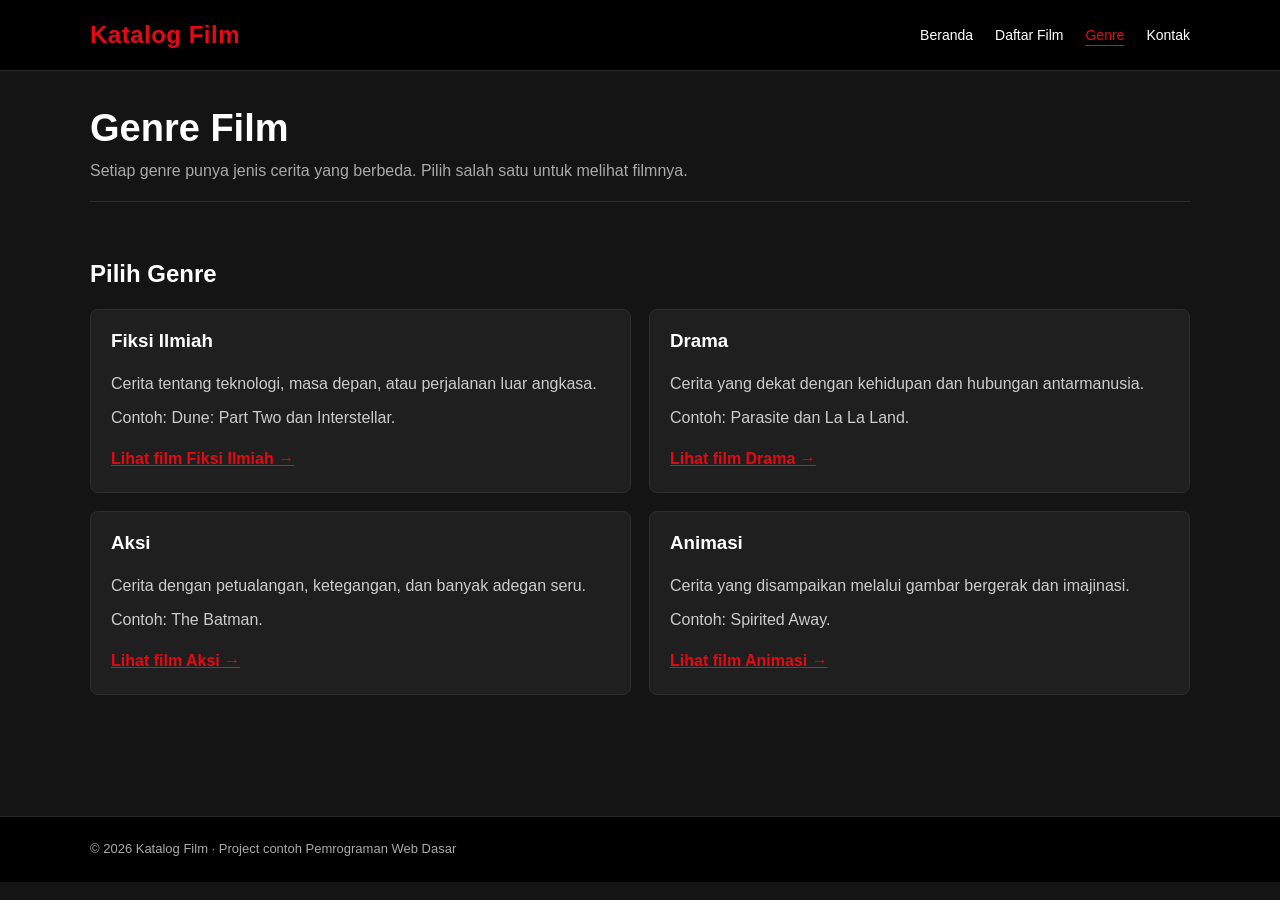
<file: fitur-genre.html>
<!doctype html>
<html lang="id">
<head>
  <meta charset="utf-8">
  <meta name="viewport" content="width=device-width, initial-scale=1">
  <title>Genre - Katalog Film</title>
  <link rel="stylesheet" href="style.css">
  <script src="script.js" defer></script>
</head>
<body>
  <header class="site-header">
    <div class="container header-content">
      <a class="logo" href="index.html">Katalog Film</a>
      <nav aria-label="Navigasi utama">
        <a href="index.html">Beranda</a>
        <a href="film.html">Daftar Film</a>
        <a href="fitur-genre.html" aria-current="page">Genre</a>
        <a href="kontak.html">Kontak</a>
      </nav>
    </div>
  </header>

  <main class="container">
    <header class="page-title">
      <h1>Genre Film</h1>
      <p>Setiap genre punya jenis cerita yang berbeda. Pilih salah satu untuk melihat filmnya.</p>
    </header>

    <section class="section" aria-labelledby="kategori-genre">
      <h2 id="kategori-genre">Pilih Genre</h2>
      <div class="genre-grid">
        <article class="genre-card">
          <h3>Fiksi Ilmiah</h3>
          <p>Cerita tentang teknologi, masa depan, atau perjalanan luar angkasa.</p>
          <p>Contoh: Dune: Part Two dan Interstellar.</p>
          <a href="film.html?genre=fiksi">Lihat film Fiksi Ilmiah →</a>
        </article>
        <article class="genre-card">
          <h3>Drama</h3>
          <p>Cerita yang dekat dengan kehidupan dan hubungan antarmanusia.</p>
          <p>Contoh: Parasite dan La La Land.</p>
          <a href="film.html?genre=drama">Lihat film Drama →</a>
        </article>
        <article class="genre-card">
          <h3>Aksi</h3>
          <p>Cerita dengan petualangan, ketegangan, dan banyak adegan seru.</p>
          <p>Contoh: The Batman.</p>
          <a href="film.html?genre=aksi">Lihat film Aksi →</a>
        </article>
        <article class="genre-card">
          <h3>Animasi</h3>
          <p>Cerita yang disampaikan melalui gambar bergerak dan imajinasi.</p>
          <p>Contoh: Spirited Away.</p>
          <a href="film.html?genre=animasi">Lihat film Animasi →</a>
        </article>
      </div>
    </section>
  </main>

  <footer class="site-footer">
    <div class="container"><p>© 2026 Katalog Film · Project contoh Pemrograman Web Dasar</p></div>
  </footer>
</body>
</html>
</file>
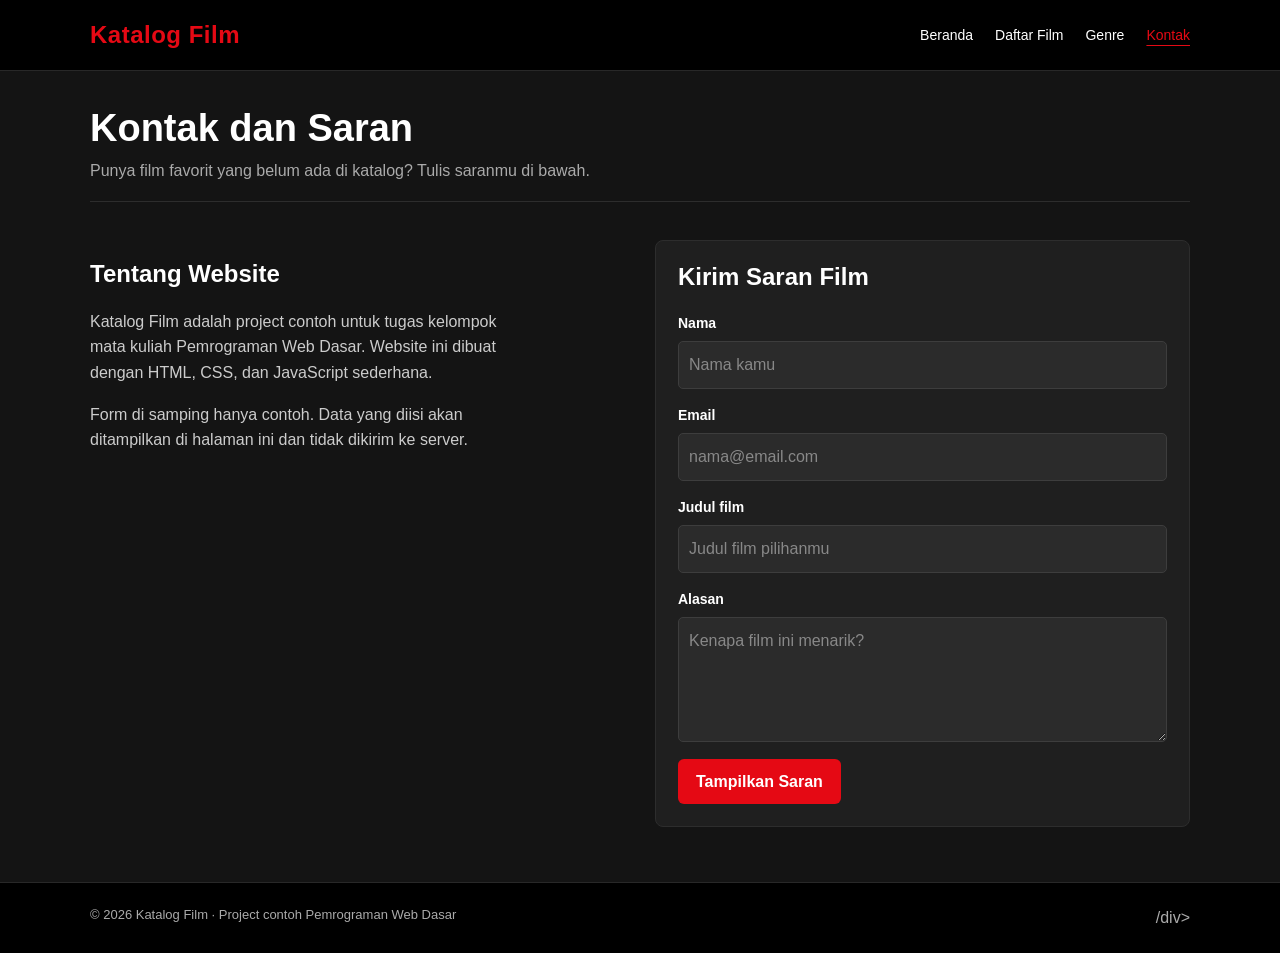
<file: kontak.html>
<!doctype html>
<html lang="id">
<head>
  <meta charset="utf-8">
  <meta name="viewport" content="width=device-width, initial-scale=1">
  <title>Kontak - Katalog Film</title>
  <link rel="stylesheet" href="style.css">
  <script src="script.js" defer></script>
</head>
<body>
  <header class="site-header">
    <div class="container header-content">
      <a class="logo" href="index.html">Katalog Film</a>
      <nav aria-label="Navigasi utama">
        <a href="index.html">Beranda</a>
        <a href="film.html">Daftar Film</a>
        <a href="fitur-genre.html">Genre</a>
        <a href="kontak.html" aria-current="page">Kontak</a>
      </nav>
    </div>
  </header>

  <main class="container">
    <header class="page-title">
      <h1>Kontak dan Saran</h1>
      <p>Punya film favorit yang belum ada di katalog? Tulis saranmu di bawah.</p>
    </header>

    <section class="section contact-section" aria-labelledby="tentang-kami">
      <div>
        <h2 id="tentang-kami">Tentang Website</h2>
        <p>Katalog Film adalah project contoh untuk tugas kelompok mata kuliah Pemrograman Web Dasar. Website ini dibuat dengan HTML, CSS, dan JavaScript sederhana.</p>
        <p>Form di samping hanya contoh. Data yang diisi akan ditampilkan di halaman ini dan tidak dikirim ke server.</p>
      </div>
      <div class="form-box">
        <h2>Kirim Saran Film</h2>
        <form id="form-saran">
          <label for="nama">Nama</label>
          <input id="nama" name="nama" type="text" placeholder="Nama kamu" required maxlength="60">

          <label for="email">Email</label>
          <input id="email" name="email" type="email" placeholder="nama@email.com" required>

          <label for="judul-film">Judul film</label>
          <input id="judul-film" name="judul" type="text" placeholder="Judul film pilihanmu" required maxlength="100">

          <label for="alasan">Alasan</label>
          <textarea id="alasan" name="alasan" rows="4" placeholder="Kenapa film ini menarik?" required maxlength="500"></textarea>

          <button class="button" type="submit">Tampilkan Saran</button>
        </form>
        <p id="pesan-form" role="status" aria-live="polite" hidden></p>
      </div>
    </section>
  </main>

  <footer class="site-footer">
    <div class="container"><p>© 2026 Katalog Film · Project contoh Pemrograman Web Dasar</p>/div>
  </footer>
</body>
</html>
</file>
<file: style.css>
* { 
  box-sizing: border-box; 
}

body { 
  margin: 0; 
  font-family: 'Segoe UI', Arial, sans-serif; 
  line-height: 1.6; 
  color: #ffffff;             /* Teks utama: Putih Bersih */
  background: #141414;        /* Latar belakang utama: Hitam Arang */
}

a { 
  color: #E50914;             /* Link: Merah Bioskop */
}

img { 
  display: block; 
  max-width: 100%; 
}

[hidden] { 
  display: none !important; 
}

.container { 
  width: min(1100px, calc(100% - 32px)); 
  margin: auto; 
}

.visually-hidden { 
  position: absolute; 
  width: 1px; 
  height: 1px; 
  overflow: hidden; 
  clip: rect(0, 0, 0, 0); 
  white-space: nowrap; 
}

/* Header & Navigasi Utama */
.site-header { 
  background: #000000; 
  color: #ffffff; 
  border-bottom: 1px solid #282828; 
}

.header-content { 
  display: flex; 
  align-items: center; 
  justify-content: space-between; 
  gap: 20px; 
  min-height: 70px; 
}

.logo { 
  color: #E50914;             /* Logo: Merah Bioskop */
  font-size: 24px; 
  font-weight: bold; 
  text-decoration: none; 
  letter-spacing: 0.5px;
}

nav { 
  display: flex; 
  flex-wrap: wrap; 
  gap: 22px; 
}

nav a { 
  color: #ffffff; 
  text-decoration: none; 
  font-size: 14px; 
}

nav a:hover, 
nav a[aria-current="page"] { 
  color: #E50914; 
  text-decoration: underline; 
  text-underline-offset: 5px; 
}

main { 
  min-height: calc(100vh - 155px); 
}

h1, h2, h3 { 
  line-height: 1.2; 
  color: #ffffff;
}

/* Hero Section (Beranda) */
.hero { 
  display: grid; 
  grid-template-columns: 1.5fr .8fr; 
  align-items: center; 
  gap: 30px; 
  margin-top: 30px; 
  padding: 35px; 
  border-radius: 10px; 
  background: #1f1f1f;        /* Hitam Kartu *//* Hitam Kartu *
  border: 1px solid #2d2d2d;
}

.hero h1 { 
  max-width: 550px; 
  margin: 8px 0 16px; 
  font-size: clamp(34px, 4vw, 52px); 
}

.hero p:not(.label) { 
  max-width: 520px; 
  color: #cccccc;
}

.label { 
  margin: 0; 
  color: #E50914;             /* Highlight Label: Merah Bioskop */
  font-weight: bold; 
}

.hero figure { 
  width: 220px; 
  max-width: 100%; 
  margin: auto; 
}

.hero figure img { 
  width: 100%; 
  aspect-ratio: 2 / 3; 
  object-fit: cover; 
  border-radius: 6px; 
}

figcaption { 
  margin-top: 7px; 
  font-size: 12px; 
  text-align: center; 
  color: #888888; 
}

/* Tombol CTA (Call to Action) Utama */
.button { 
  display: inline-block; 
  margin-top: 10px; 
  padding: 10px 18px; 
  border: 0; 
  border-radius: 6px; 
  background: #E50914;        /* Tombol Utama: Merah Bioskop */
  color: #ffffff; 
  font: inherit; 
  font-weight: bold; 
  text-decoration: none; 
  cursor: pointer; 
}

.button:hover { 
  background: #b80710; 
}

.section { 
  padding: 38px 0 55px; 
}

.section-title { 
  display: flex; 
  justify-content: space-between; 
  align-items: baseline; 
  gap: 15px; 
}

.section-title h2 { 
  margin: 0 0 20px; 
}

.info-box { 
  margin-bottom: 45px; 
  padding: 25px; 
  border-left: 5px solid #E50914; /* Aksen Garis Kiri: Merah Bioskop */
  background: #1f1f1f; 
  border-radius: 0 8px 8px 0;
}

.info-box h2 { 
  margin-top: 0; 
}

.info-box p { 
  margin-bottom: 7px; 
  color: #cccccc;
}

.site-footer { 
  padding: 22px 0; 
  background: #000000; 
  color: #aaaaaa; 
  border-top: 1px solid #282828;
}

.site-footer .container { 
  display: flex; 
  justify-content: space-between; 
  gap: 12px; 
  flex-wrap: wrap; 
}

.site-footer p { 
  margin: 0; 
  font-size: 13px; 
}

.site-footer a { 
  color: #ffffff; 
}

.page-title { 
  padding: 35px 0 18px; 
  border-bottom: 1px solid #2d2d2d; 
}

.page-title h1 { 
  margin: 0 0 6px; 
  font-size: 38px; 
}

.page-title p { 
  margin: 0; 
  color: #aaaaaa; 
}

.card-grid { 
  display: grid; 
  grid-template-columns: repeat(3, minmax(0, 1fr)); 
  gap: 20px; 
}

.film-card { 
  overflow: hidden; 
  border: 1px solid #2d2d2d; 
  border-radius: 8px; 
  background: #1f1f1f; 
}

.film-card:hover {
  border-color: #E50914;     
}

.film-card img { 
  width: 100%; 
  height: 290px; 
  object-fit: cover; 
  object-position: center 25%; 
  background: #141414; 
}

.card-content { 
  padding: 16px; 
}

.card-content h3 { 
  margin: 0 0 7px; 
  color: #ffffff;
}

.card-content p { 
  margin: 7px 0 0; 
  font-size: 14px; 
  color: #cccccc;
}

.card-content p:first-of-type { 
  color: #E50914;            
  font-weight: 500;
}
.genre-grid { 
  display: grid; 
  grid-template-columns: repeat(2, minmax(0, 1fr)); 
  gap: 18px; 
}

.genre-card { 
  padding: 20px; 
  overflow: hidden; 
  border: 1px solid #2d2d2d; 
  border-radius: 8px; 
  background: #1f1f1f; 
}

.genre-card:hover {
  border-color: #E50914;
}

.genre-card h3 { 
  margin-top: 0; 
  color: #ffffff;
}

.genre-card p { 
  margin: 8px 0; 
  color: #cccccc;
}

.genre-card a { 
  display: inline-block; 
  margin-top: 8px; 
  font-weight: bold; 
  color: #E50914;             /* Link Genre: Merah Bioskop */
}

.genre-card a:hover {
  text-decoration: underline;
}

.genre-grid { 
  display: grid; 
  grid-template-columns: repeat(2, minmax(0, 1fr)); 
  gap: 18px; 
}

.genre-card { 
  padding: 20px; 
  overflow: hidden; 
  border: 1px solid #2d2d2d; 
  border-radius: 8px; 
  background: #1f1f1f; 
}

.genre-card:hover {
  border-color: #E50914;
}

.genre-card h3 { 
  margin-top: 0; 
  color: #ffffff;
}

.genre-card p { 
  margin: 8px 0; 
  color: #cccccc;
}

.genre-card a { 
  display: inline-block; 
  margin-top: 8px; 
  font-weight: bold; 
  color: #E50914;             /* Link Genre: Merah Bioskop */
}

.genre-card a:hover {
  text-decoration: underline;
}


.filter-bar { 
  display: flex; 
  gap: 16px; 
  flex-wrap: wrap; 
}

.filter-bar > div { 
  display: grid; 
  gap: 5px; 
  min-width: 220px; 
}

label { 
  font-weight: bold; 
  font-size: 14px; 
  color: #ffffff;
}

input, select, textarea { 
  width: 100%; 
  padding: 10px; 
  border: 1px solid #3d3d3d; 
  border-radius: 5px; 
  background: #2b2b2b;        /* Input Form gelap */
  color: #ffffff; 
  font: inherit; 
}

input::placeholder, textarea::placeholder {
  color: #888888;
}

input:focus, select:focus, textarea:focus { 
  outline: 2px solid #E50914; /* Fokus Input: Merah Bioskop */
  outline-offset: 1px; 
  border-color: #E50914;
}

#jumlah-film { 
  margin: 20px 0; 
  color: #aaaaaa; 
  font-size: 14px; 
}

.empty-message { 
  padding: 20px; 
  border: 1px solid #2d2d2d; 
  background: #1f1f1f; 
  color: #cccccc;
}

.contact-section { 
  display: grid; 
  grid-template-columns: 1fr 1fr; 
  gap: 30px; 
}

.contact-section > div:first-child p { 
  max-width: 48ch; 
  color: #cccccc;
}

.form-box { 
  padding: 22px; 
  overflow: hidden; 
  border: 1px solid #2d2d2d; 
  border-radius: 8px; 
  background: #1f1f1f; 
}

.form-box h2 { 
  margin-top: 0; 
}

form { 
  display: grid; 
  gap: 7px; 
}

form label:not(:first-child) { 
  margin-top: 8px; 
}

textarea { 
  resize: vertical; 
}

form .button { 
  justify-self: start; 
}

#pesan-form { 
  padding: 12px; 
  border-radius: 5px; 
  background: #2a1517;        /* Background Pesan Sukses Gelap */
  border: 1px solid #E50914;  /* Border Pesan: Merah Bioskop */
  color: #ffffff;
  overflow-wrap: anywhere; 
}


@media (max-width: 700px) {
  .header-content { 
    flex-direction: column; 
    align-items: flex-start; 
    padding: 15px 0; 
  }
  nav { 
    gap: 12px 18px; 
  }
  .hero { 
    grid-template-columns: 1fr; 
    padding: 25px; 
  }
  .hero figure { 
    width: 190px; 
  }
  .card-grid { 
    grid-template-columns: repeat(2, minmax(0, 1fr)); 
  }
  .contact-section { 
    grid-template-columns: 1fr; 
  }
}

@media (max-width: 480px) {
  .card-grid, .genre-grid { 
    grid-template-columns: 1fr; 
  }
  .film-card img { 
    height: 340px; 
  }
  .section-title { 
    align-items: flex-start; 
    flex-direction: column; 
    gap: 0; 
  }
  .filter-bar > div { 
    width: 100%; 
  }
}
</file>
